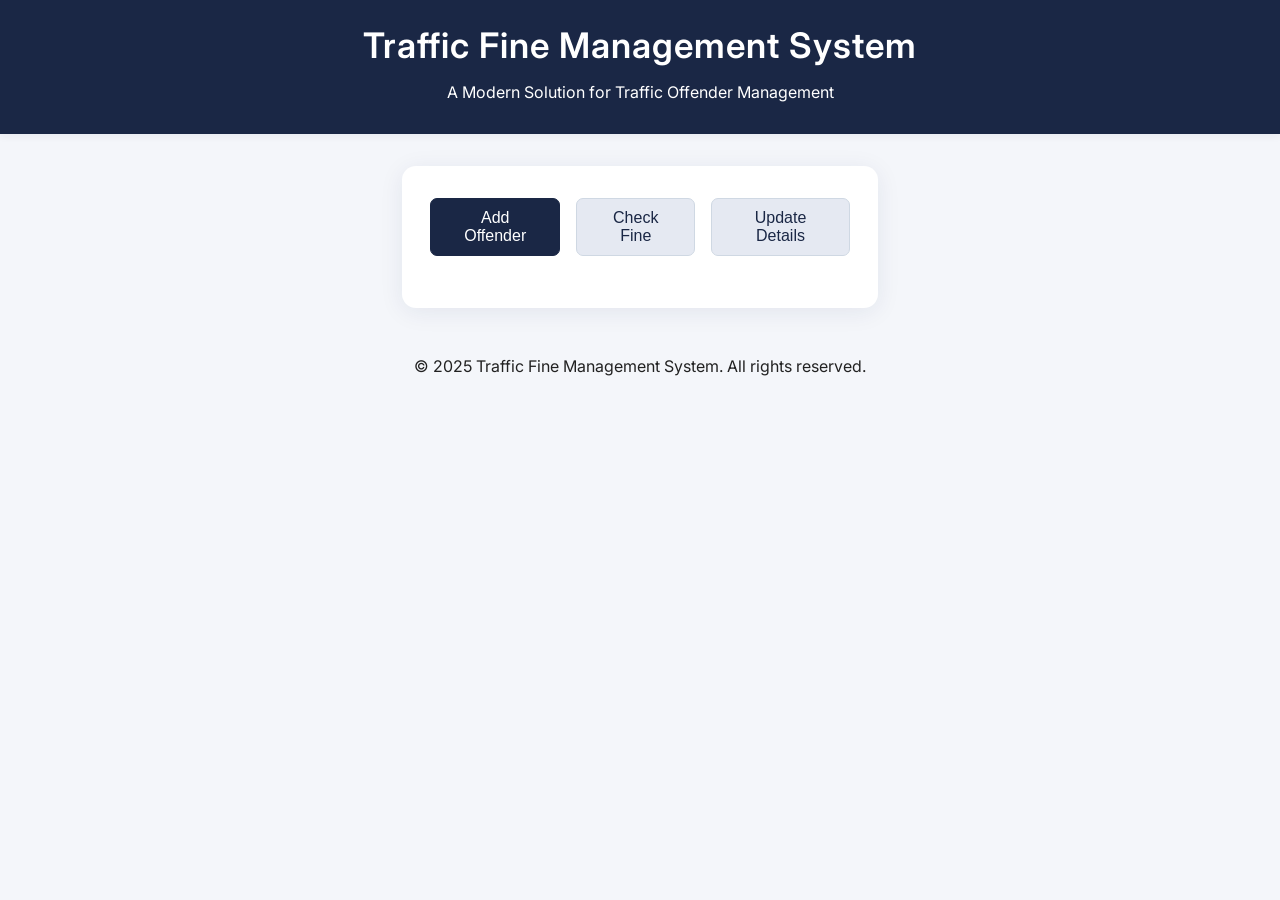
<file: public/index.html>
<!DOCTYPE html>
<html lang="en">
<head>
  <meta charset="UTF-8">
  <title>Traffic Fine Management System</title>
  <meta name="viewport" content="width=device-width, initial-scale=1.0">
  <link rel="stylesheet" href="style.css">
  <link rel="preconnect" href="https://fonts.googleapis.com">
  <link rel="preconnect" href="https://fonts.gstatic.com" crossorigin>
  <link href="https://fonts.googleapis.com/css2?family=Inter:wght@400;600&display=swap" rel="stylesheet">
</head>
<body class="home-bg">
  <header>
    <h1>Traffic Fine Management System</h1>
    <p class="subtitle">A Modern Solution for Traffic Offender Management</p>
  </header>
  <main>
    <div class="card">
      <div class="option-buttons">
        <button type="button" id="showAddOffenderFine" class="active">Add Offender</button>
        <button type="button" id="showCheckFine">Check Fine</button>
        <button type="button" id="showUpdateOffender">Update Details</button>
      </div>
      <form id="addOffenderFineForm">
        <h2>Add Offender</h2>
        <div class="form-group">
          <label for="offenderName">Name</label>
          <input type="text" id="offenderName" placeholder="Full Name" required />
        </div>
        <div class="form-group">
          <label for="offenderLicense">License Number</label>
          <input type="text" id="offenderLicense" placeholder="License Number" required />
        </div>
        <div class="form-group">
          <label for="offenderAddress">Address</label>
          <input type="text" id="offenderAddress" placeholder="Address" required />
        </div>
        <div class="form-group">
          <label for="offenderContact">Contact Number</label>
          <input type="text" id="offenderContact" placeholder="Contact Number" required />
        </div>
        <div class="form-group">
          <label for="offenderRegNum">Vehicle Registration Number</label>
          <input type="text" id="offenderRegNum" placeholder="e.g. DL01AB1234" required />
        </div>
        <div class="form-group">
          <label for="fineAmountAdd">Fine Amount (₹)</label>
          <input type="number" id="fineAmountAdd" placeholder="Fine Amount" min="1" required />
        </div>
        <div class="form-group">
          <label for="violationTypeAdd">Violation Type</label>
          <select id="violationTypeAdd" required>
            <option value="">Select Violation Type</option>
            <option value="Overspeeding">Overspeeding</option>
            <option value="Signal Jumping">Signal Jumping</option>
            <option value="Wrong Parking">Wrong Parking</option>
            <option value="Helmetless Riding">Helmetless Riding</option>
            <option value="Overloading">Overloading</option>
            <option value="Other">Other</option>
          </select>
        </div>
        <button type="submit">Add Offender</button>
      </form>
      <form id="checkFineForm" style="display:none;">
        <h2>Check Fine</h2>
        <div class="form-group">
          <label for="regNumCheck">Vehicle Registration Number</label>
          <input type="text" id="regNumCheck" placeholder="e.g. DL01AB1234" required />
        </div>
        <div class="form-group">
          <label for="checkLicense">License Number (optional)</label>
          <input type="text" id="checkLicense" placeholder="e.g. DL20231234" />
        </div>
        <div class="form-group">
          <label for="checkPhone">Contact Number (optional)</label>
          <input type="text" id="checkPhone" placeholder="e.g. 9876543210" />
        </div>
        <button type="submit">Check Fine</button>
      </form>
      <form id="updateOffenderForm" style="display:none;">
        <h2>Update Offender Details</h2>
        <div class="form-group">
          <label for="updateLicense">License Number</label>
          <input type="text" id="updateLicense" placeholder="License Number" required />
        </div>
        <div class="form-group">
          <label for="updateName">New Name</label>
          <input type="text" id="updateName" placeholder="Full Name" />
        </div>
        <div class="form-group">
          <label for="updateContact">New Contact Number</label>
          <input type="text" id="updateContact" placeholder="Contact Number" />
        </div>
        <div class="form-group">
          <label for="updateAddress">New Address</label>
          <input type="text" id="updateAddress" placeholder="Address" />
        </div>
        <button type="submit">Update Details</button>
      </form>
      <div id="errorMsg"></div>
      <div id="resultMsg"></div>
    </div>
    <footer>
      <p>&copy; 2025 Traffic Fine Management System. All rights reserved.</p>
    </footer>
  </main>
  <script src="script.js"></script>
</body>
</html>
</file>
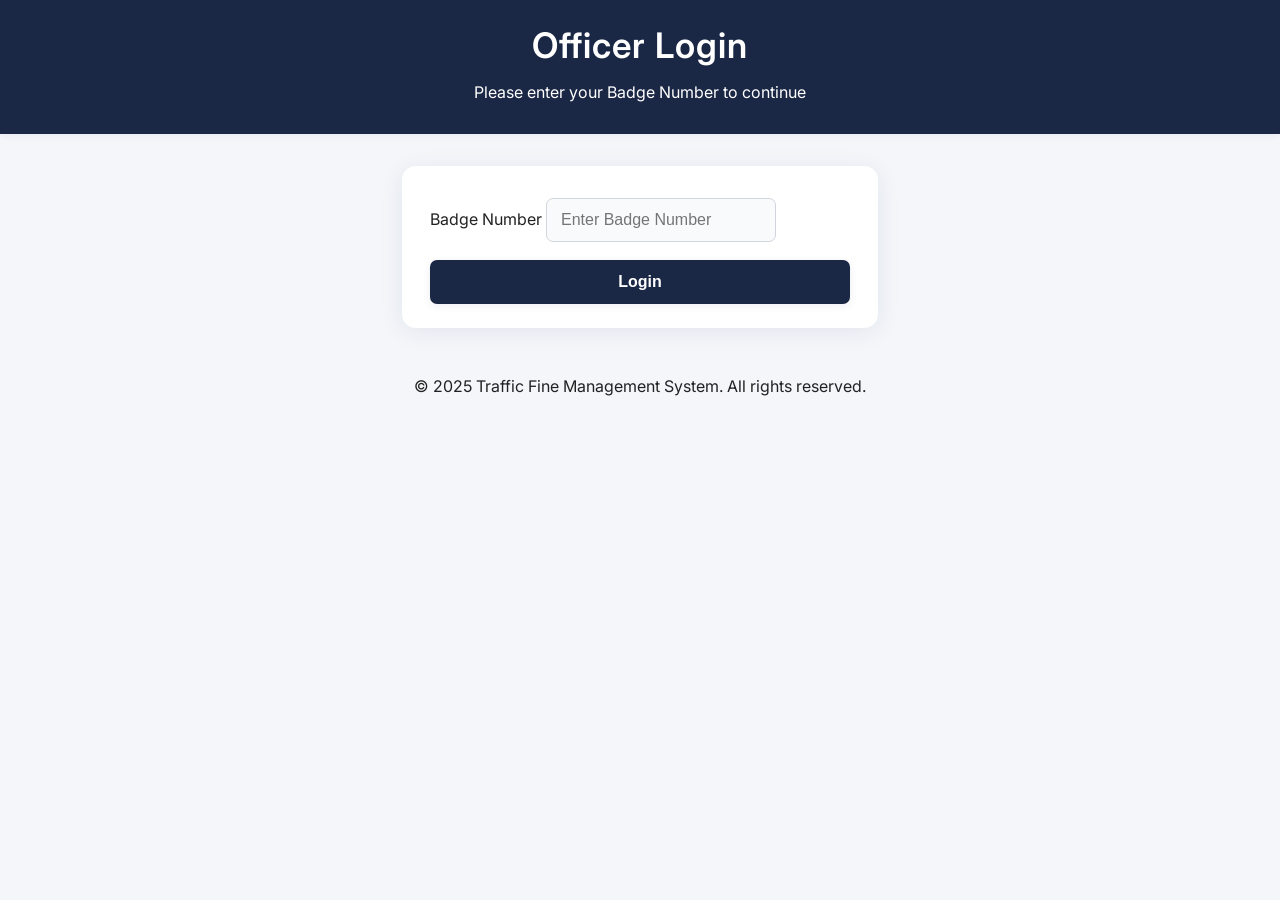
<file: public/login.html>
<!DOCTYPE html>
<html lang="en">
<head>
  <meta charset="UTF-8">
  <title>Officer Login - Traffic Fine Management System</title>
  <meta name="viewport" content="width=device-width, initial-scale=1.0">
  <link rel="stylesheet" href="style.css">
  <link rel="preconnect" href="https://fonts.googleapis.com">
  <link rel="preconnect" href="https://fonts.gstatic.com" crossorigin>
  <link href="https://fonts.googleapis.com/css2?family=Inter:wght@400;600&display=swap" rel="stylesheet">
</head>
<body class="home-bg">
  <header>
    <h1>Officer Login</h1>
    <p class="subtitle">Please enter your Badge Number to continue</p>
  </header>
  <main>
    <div class="card">
      <form id="loginForm">
        <div class="form-group">
          <label for="badgeNumber">Badge Number</label>
          <input type="text" id="badgeNumber" placeholder="Enter Badge Number" required />
        </div>
        <button type="submit">Login</button>
      </form>
      <div id="loginMsg"></div>
    </div>
    <footer>
      <p>&copy; 2025 Traffic Fine Management System. All rights reserved.</p>
    </footer>
  </main>
  <script>
    document.getElementById('loginForm').onsubmit = function(e) {
      e.preventDefault();
      const badgeNumber = document.getElementById('badgeNumber').value.trim();
      const loginMsg = document.getElementById('loginMsg');
      loginMsg.style.color = '#d7263d';
      if (!badgeNumber) {
        loginMsg.innerText = 'Please enter your badge number.';
        return;
      }
      fetch('/api/officer-login', {
        method: 'POST',
        headers: { 'Content-Type': 'application/json' },
        body: JSON.stringify({ badgeNumber })
      })
      .then(res => res.json())
      .then(data => {
        if (data.success) {
          loginMsg.style.color = 'green';
          loginMsg.innerText = 'Login successful! Redirecting...';
          setTimeout(() => {
            window.location.href = 'index.html';
          }, 1000);
        } else {
          loginMsg.innerText = data.message || 'Invalid badge number.';
        }
      })
      .catch(() => {
        loginMsg.innerText = 'Error logging in. Please try again.';
      });
    };
  </script>
</body>
</html>
</file>
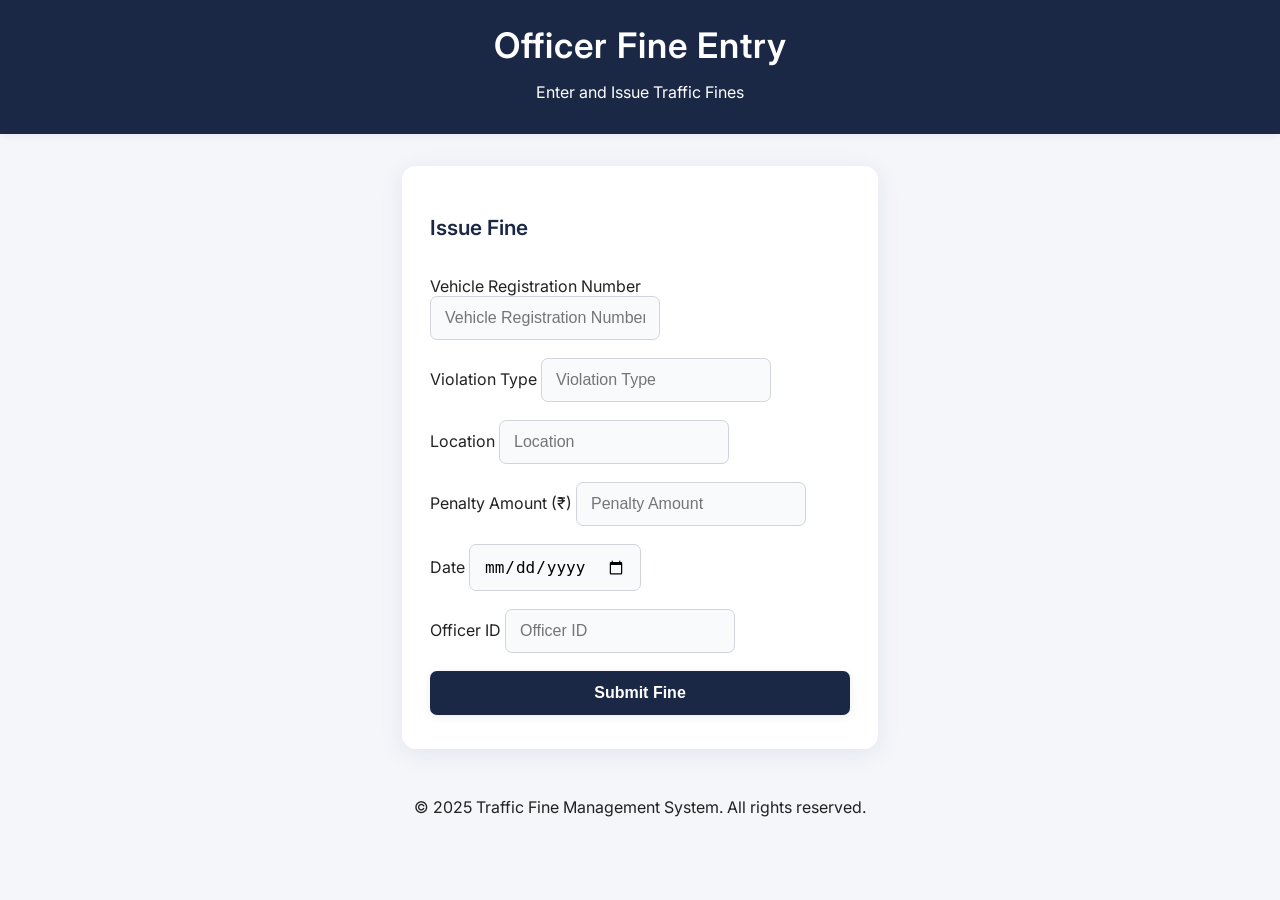
<file: public/officer.html>
<!DOCTYPE html>
<html lang="en">
<head>
  <meta charset="UTF-8" />
  <title>Officer Fine Entry</title>
  <meta name="viewport" content="width=device-width, initial-scale=1.0">
  <link rel="stylesheet" href="style.css" />
  <link rel="preconnect" href="https://fonts.googleapis.com">
  <link rel="preconnect" href="https://fonts.gstatic.com" crossorigin>
  <link href="https://fonts.googleapis.com/css2?family=Inter:wght@400;600&display=swap" rel="stylesheet">
</head>
<body>
  <header>
    <h1>Officer Fine Entry</h1>
    <p class="subtitle">Enter and Issue Traffic Fines</p>
  </header>
  <main>
    <div class="card">
      <form id="fineForm">
        <h2>Issue Fine</h2>
        <div class="form-group">
          <label for="regNum">Vehicle Registration Number</label>
          <input type="text" id="regNum" placeholder="Vehicle Registration Number" required />
        </div>
        <div class="form-group">
          <label for="violationType">Violation Type</label>
          <input type="text" id="violationType" placeholder="Violation Type" required />
        </div>
        <div class="form-group">
          <label for="location">Location</label>
          <input type="text" id="location" placeholder="Location" required />
        </div>
        <div class="form-group">
          <label for="penalty">Penalty Amount (₹)</label>
          <input type="number" id="penalty" placeholder="Penalty Amount" required />
        </div>
        <div class="form-group">
          <label for="date">Date</label>
          <input type="date" id="date" required />
        </div>
        <div class="form-group">
          <label for="officerId">Officer ID</label>
          <input type="number" id="officerId" placeholder="Officer ID" required />
        </div>
        <button type="submit">Submit Fine</button>
      </form>
      <div id="responseMsg"></div>
    </div>
    <footer>
      <p>&copy; 2025 Traffic Fine Management System. All rights reserved.</p>
    </footer>
  </main>
  <script src="officer.js"></script>
</body>
</html>
</file>
<file: public/style.css>
@import url('https://fonts.googleapis.com/css2?family=Inter:wght@400;600&display=swap');

body {
    font-family: 'Inter', Arial, sans-serif;
    background: #f4f6fa;
    margin: 0;
    padding: 0;
    min-height: 100vh;
    color: #222;
}

header {
    background: #1a2745;
    color: #fff;
    padding: 24px 0 16px 0;
    text-align: center;
    box-shadow: 0 2px 8px rgba(30,40,90,0.06);
}

header h1 {
    margin: 0;
    font-size: 2.2rem;
    font-weight: 600;
    letter-spacing: 1px;
}

main {
    display: flex;
    flex-direction: column;
    align-items: center;
    justify-content: flex-start;
    min-height: 80vh;
    padding: 32px 8px 0 8px;
}

.card {
    background: #fff;
    border-radius: 14px;
    box-shadow: 0 4px 24px rgba(30,40,90,0.08);
    padding: 32px 28px 24px 28px;
    max-width: 420px;
    width: 100%;
    margin-bottom: 32px;
}

h2 {
    font-size: 1.3rem;
    font-weight: 600;
    margin-bottom: 18px;
    color: #1a2745;
}

form {
    display: flex;
    flex-direction: column;
    gap: 18px;
}

input[type="text"],
input[type="number"],
input[type="date"],
input[type="password"],
select {
    padding: 12px 14px;
    border: 1px solid #d1d5db;
    border-radius: 7px;
    font-size: 1rem;
    background: #f8fafc;
    transition: border 0.2s;
}
input:focus, select:focus {
    border: 1.5px solid #1a2745;
    outline: none;
    background: #fff;
}

button {
    background: #1a2745;
    color: #fff;
    border: none;
    border-radius: 7px;
    padding: 13px 0;
    font-size: 1rem;
    font-weight: 600;
    cursor: pointer;
    transition: background 0.2s, box-shadow 0.2s;
    box-shadow: 0 2px 8px rgba(30,40,90,0.08);
}
button:hover, button:focus {
    background: #22336b;
}

.option-buttons {
    display: flex;
    gap: 16px;
    justify-content: center;
    margin-bottom: 28px;
}
.option-buttons button {
    background: #e5e9f2;
    color: #1a2745;
    border: 1px solid #cfd8e3;
    box-shadow: none;
    font-weight: 500;
    padding: 10px 24px;
    transition: background 0.2s, color 0.2s;
}
.option-buttons button.active, .option-buttons button:focus {
    background: #1a2745;
    color: #fff;
    border: 1.5px solid #1a2745;
}

#errorMsg, #resultMsg, #noResults, #responseMsg {
    color: #b3261e;
    font-weight: 500;
    text-align: center;
    margin-top: 10px;
    font-size: 1rem;
}

.success {
    color: #1a7f37 !important;
}

/* Table styles for results */
table {
    width: 100%;
    border-collapse: collapse;
    margin-top: 18px;
    background: #fff;
    border-radius: 10px;
    overflow: hidden;
    box-shadow: 0 2px 12px rgba(30,40,90,0.07);
}
thead {
    background: #1a2745;
    color: #fff;
}
th, td {
    padding: 13px 10px;
    text-align: left;
    border-bottom: 1px solid #e5e9f2;
    font-size: 1rem;
}
tr:nth-child(even) {
    background-color: #f4f6fa;
}
tr:hover {
    background-color: #e5e9f2;
    transition: background 0.2s;
}

@media (max-width: 600px) {
    .card {
        padding: 18px 6px 16px 6px;
        max-width: 98vw;
    }
    main {
        padding: 12px 2px 0 2px;
    }
    th, td {
        font-size: 0.95rem;
        padding: 8px 4px;
    }
}
</file>
